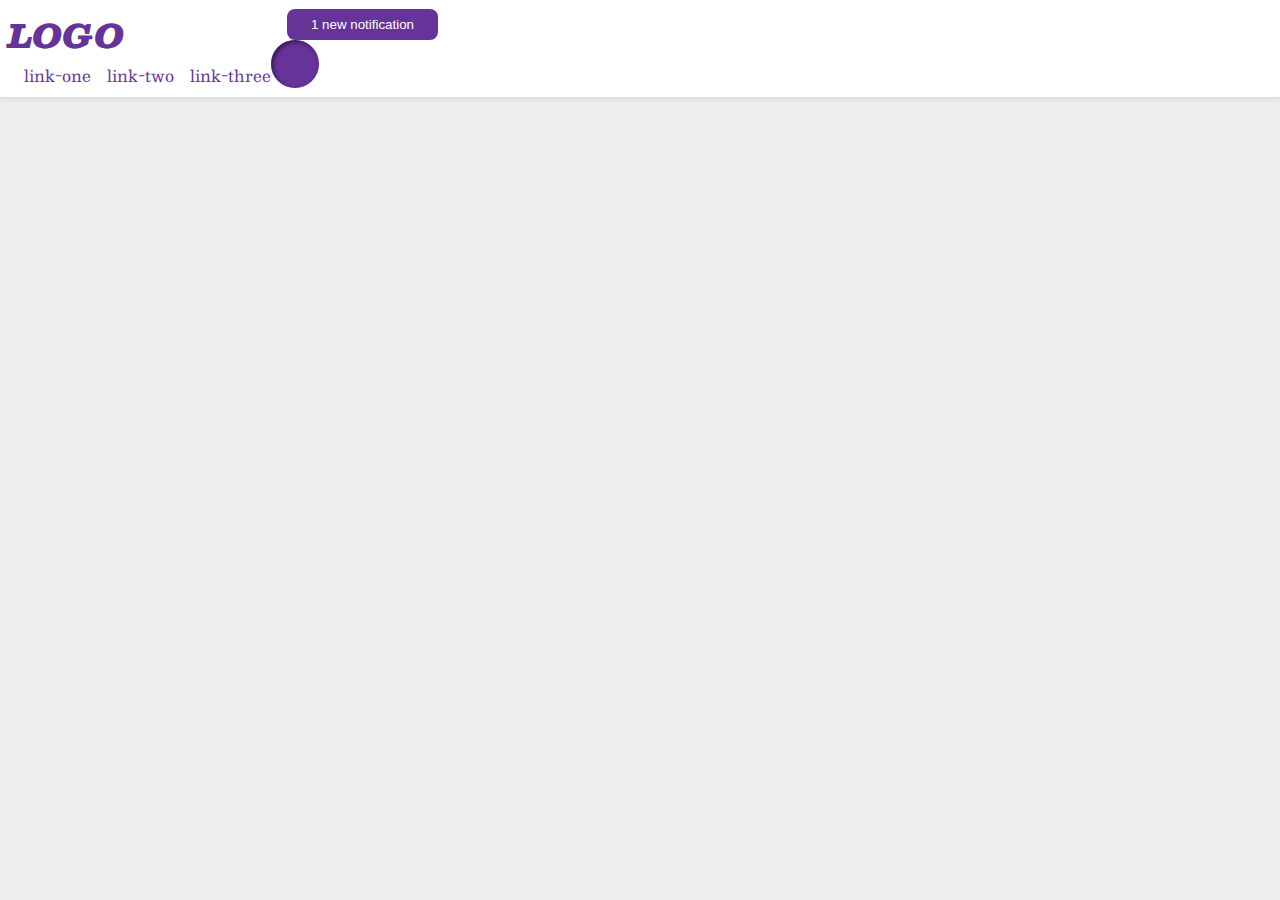
<file: foundations/flex/03-flex-header-2/index.html>
<!DOCTYPE html>
<html lang="en">
  <head>
    <meta charset="UTF-8">
    <meta http-equiv="X-UA-Compatible" content="IE=edge">
    <meta name="viewport" content="width=device-width, initial-scale=1.0">
    <title>Flex Header 2</title>
    <link rel="stylesheet" href="style.css">
  </head>
  <body>
    <div class="header">
    <div class="left">
      <div class="logo">
        LOGO
      </div>
      <ul class="links">
        <li><a href="https://google.com">link-one</a></li>
        <li><a href="https://google.com">link-two</a></li>
        <li><a href="https://google.com">link-three</a></li>
      </ul>
    </div>
    <div class="right">
      <button class="notifications">
        1 new notification
      </button>
      <div class="profile-image"></div>
    </div>
    </div>
  </body>
</html>
</file>
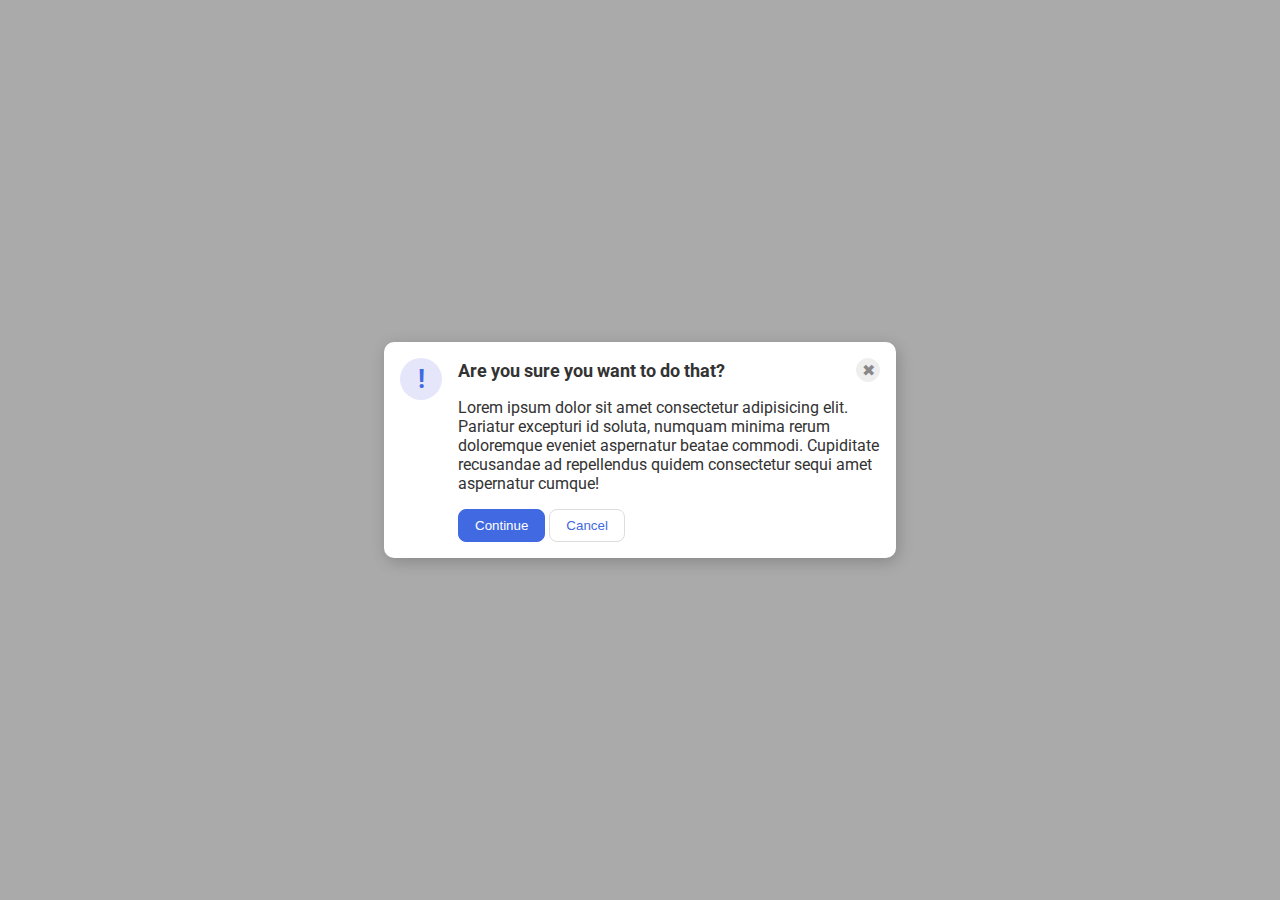
<file: foundations/flex/05-flex-modal/index.html>
<!DOCTYPE html>
<html lang="en">
  <head>
    <meta charset="UTF-8">
    <meta http-equiv="X-UA-Compatible" content="IE=edge">
    <meta name="viewport" content="width=device-width, initial-scale=1.0">
    <link rel="stylesheet" href="style.css">
    <title>Modal</title>
  </head>
  <body> 
    <div class="modal">
      <div class="icon">!</div>
      <div class="container">
         <div class="header">Are you sure you want to do that?
          <button class="close-button">✖</button>
        </div>
        <div class="text">Lorem ipsum dolor sit amet consectetur adipisicing elit. Pariatur excepturi id soluta, numquam minima rerum doloremque eveniet aspernatur beatae commodi. Cupiditate recusandae ad repellendus quidem consectetur sequi amet aspernatur cumque!</div>
        <div class="buttonend">
          <button class="continue">Continue</button>
          <button class="cancel">Cancel</button>
        </div>
    </div>
    </div>
  </body>
</html>
</file>
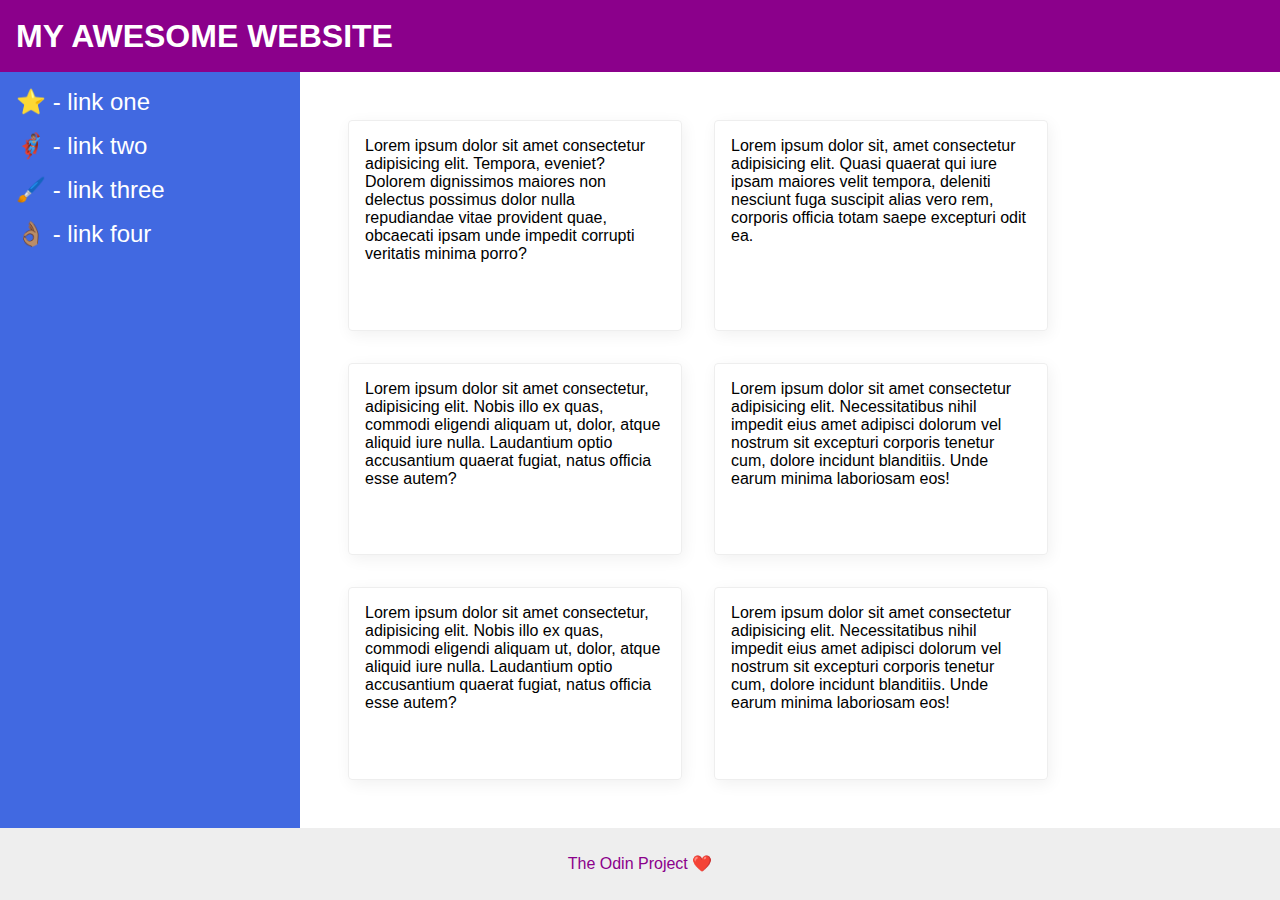
<file: foundations/flex/07-flex-layout-2/index.html>
<!DOCTYPE html>
<html lang="en">
  <head>
    <meta charset="UTF-8">
    <meta http-equiv="X-UA-Compatible" content="IE=edge">
    <meta name="viewport" content="width=device-width, initial-scale=1.0">
    <title>The Holy Grail</title>
    <link rel="stylesheet" href="style.css">
  </head>
  <body>
    <div class="header">
      MY AWESOME WEBSITE
    </div>
    <div class="content">
    <div class="sidebar">
      <ul>
        <li><a href="#">⭐ - link one</a></li>
        <li><a href="#">🦸🏽‍♂️ - link two</a></li>
        <li><a href="#">🖌️ - link three</a></li>
        <li><a href="#">👌🏽 - link four</a></li>
      </ul>
    </div>

    <div class="cards">
    <div class="card">Lorem ipsum dolor sit amet consectetur adipisicing elit. Tempora, eveniet? Dolorem dignissimos maiores non delectus possimus dolor nulla repudiandae vitae provident quae, obcaecati ipsam unde impedit corrupti veritatis minima porro?</div>
    <div class="card">Lorem ipsum dolor sit, amet consectetur adipisicing elit. Quasi quaerat qui iure ipsam maiores velit tempora, deleniti nesciunt fuga suscipit alias vero rem, corporis officia totam saepe excepturi odit ea.</div>
    <div class="card">Lorem ipsum dolor sit amet consectetur, adipisicing elit. Nobis illo ex quas, commodi eligendi aliquam ut, dolor, atque aliquid iure nulla. Laudantium optio accusantium quaerat fugiat, natus officia esse autem?</div>
    <div class="card">Lorem ipsum dolor sit amet consectetur adipisicing elit. Necessitatibus nihil impedit eius amet adipisci dolorum vel nostrum sit excepturi corporis tenetur cum, dolore incidunt blanditiis. Unde earum minima laboriosam eos!</div>
    <div class="card">Lorem ipsum dolor sit amet consectetur, adipisicing elit. Nobis illo ex quas, commodi eligendi aliquam ut, dolor, atque aliquid iure nulla. Laudantium optio accusantium quaerat fugiat, natus officia esse autem?</div>
    <div class="card">Lorem ipsum dolor sit amet consectetur adipisicing elit. Necessitatibus nihil impedit eius amet adipisci dolorum vel nostrum sit excepturi corporis tenetur cum, dolore incidunt blanditiis. Unde earum minima laboriosam eos!</div>
  </div>
</div>
    <div class="footer">
      The Odin Project ❤️
    </div>
  </body>
</html>
</file>
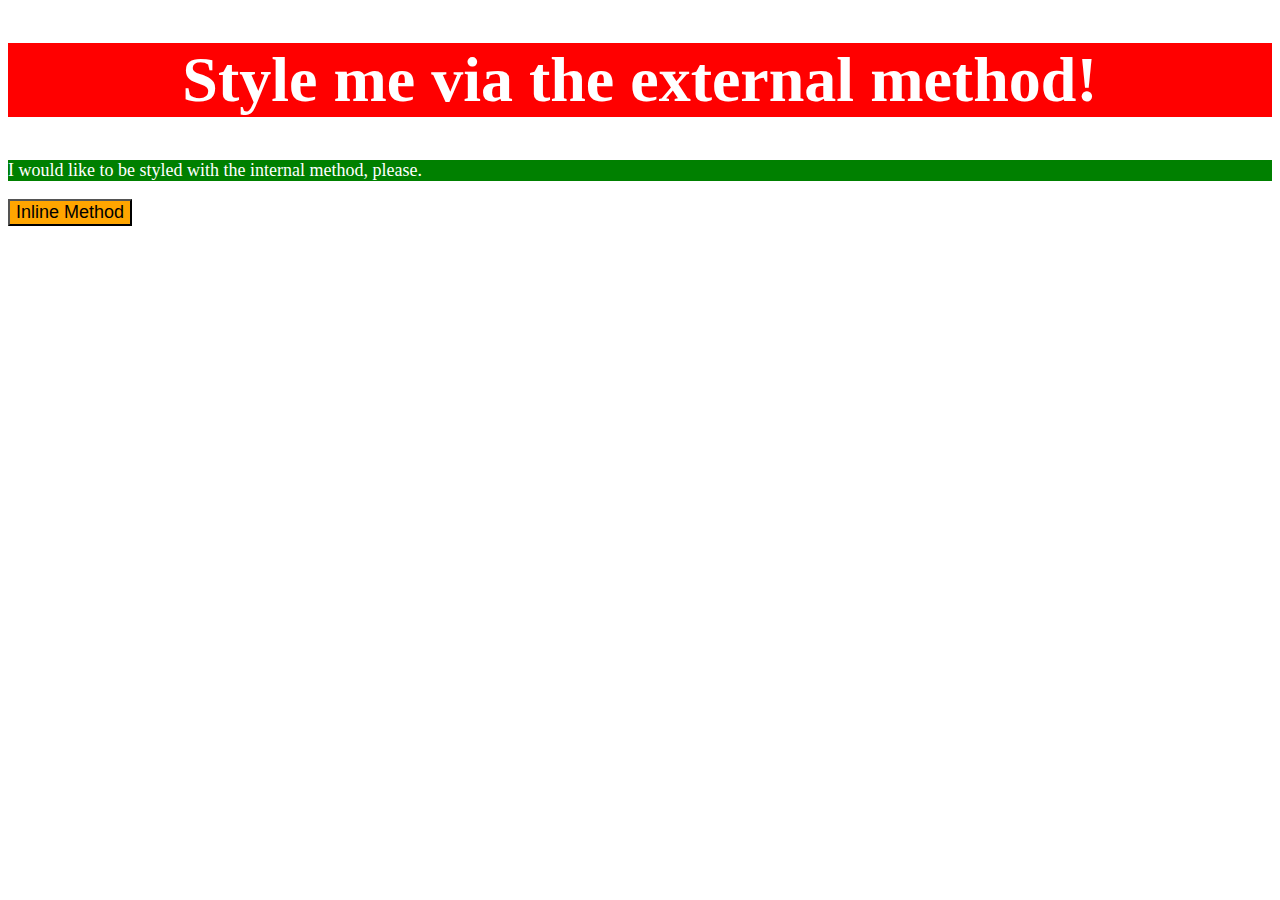
<file: foundations/intro-to-css/01-css-methods/index.html>
<!DOCTYPE html>
<html lang="en">
  <head>
    <meta charset="UTF-8">
    <meta http-equiv="X-UA-Compatible" content="IE=edge">
    <meta name="viewport" content="width=device-width, initial-scale=1.0">
    <title>Methods for Adding CSS</title>
    <link rel="stylesheet" href="styles.css">
    <style>p{
    color:white;
    background-color: green;
    font-size: 18px;
    }</style>
  </head>
  <body>
    <div><h1>Style me via the external method!</h1> </div>
    <p>I would like to be styled with the internal method, please.</p>
    <button style="background-color: orange;font-size: 18px;">Inline Method</button>
  </body>
</html>
</file>
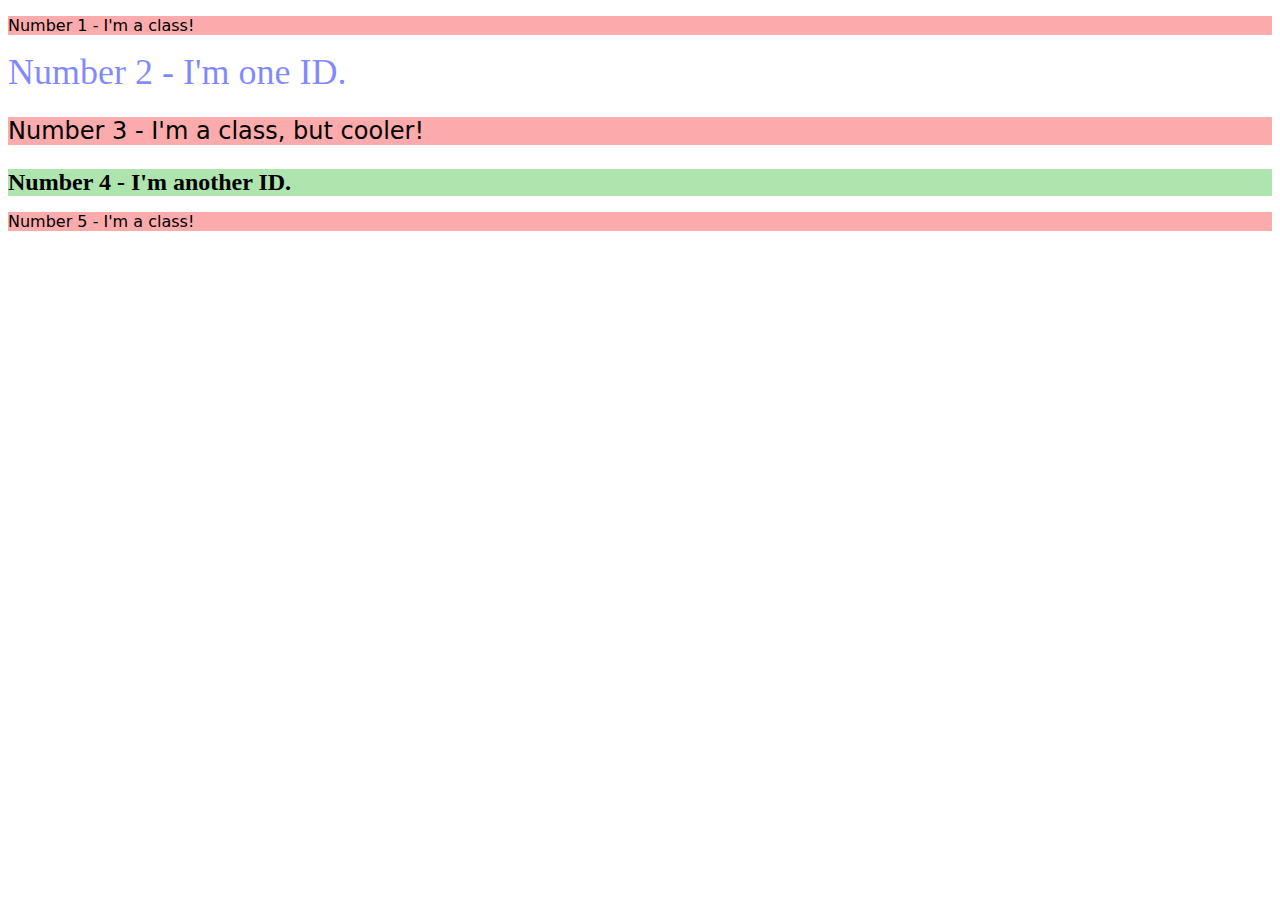
<file: foundations/intro-to-css/02-class-id-selectors/index.html>
<!DOCTYPE html>
<html lang="en">
  <head>
    <meta charset="UTF-8">
    <meta http-equiv="X-UA-Compatible" content="IE=edge">
    <meta name="viewport" content="width=device-width, initial-scale=1.0">
    <title>Class and ID Selectors</title>
    <link rel="stylesheet" href="style.css">
  </head>
  <body>
    <p class="odd">Number 1 - I'm a class!</p>
    <div id="n2">Number 2 - I'm one ID.</div>
    <p class="odd n3">Number 3 - I'm a class, but cooler!</p>
    <div id="n4">Number 4 - I'm another ID.</div>
    <p class="odd">Number 5 - I'm a class!</p>
  </body>
</html>
</file>
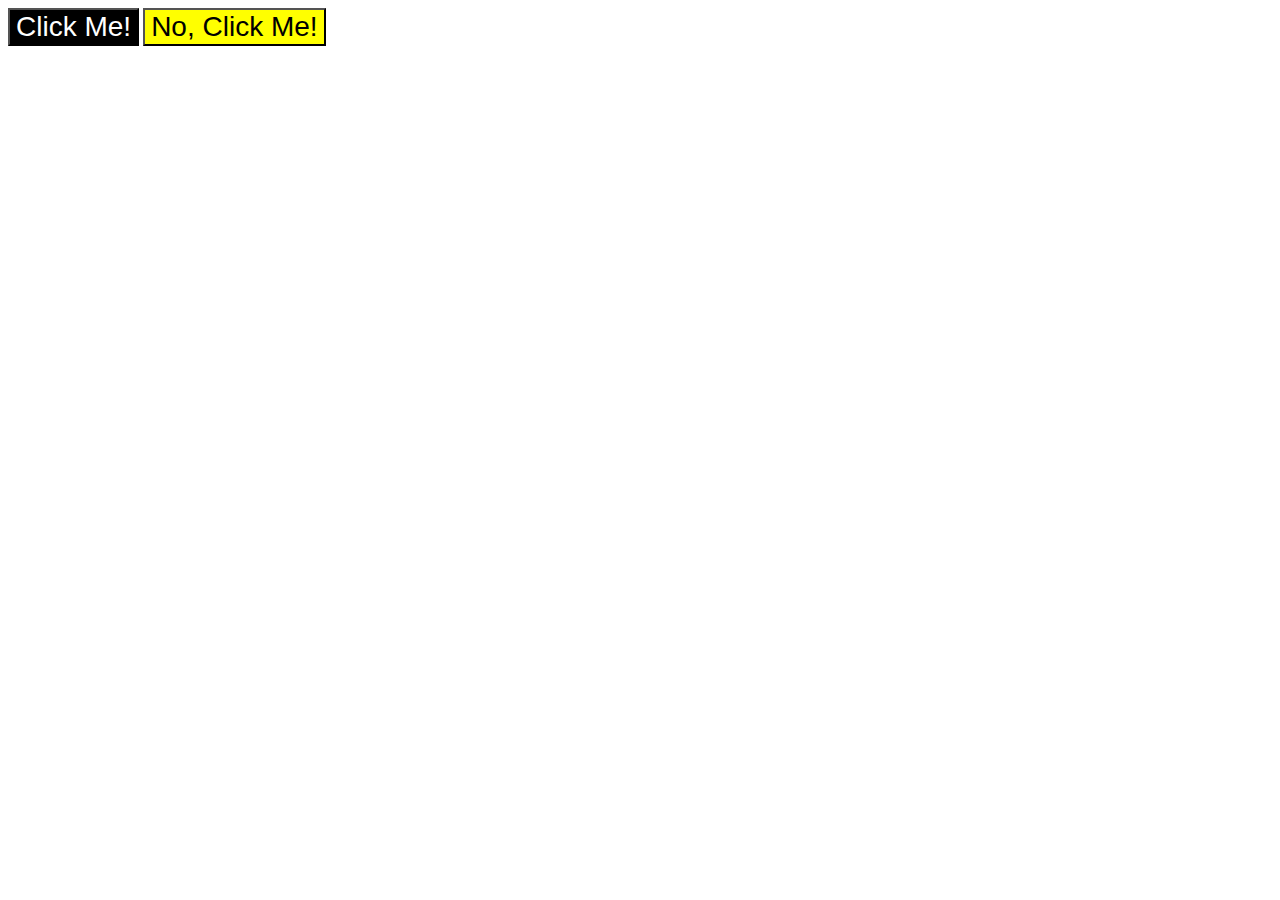
<file: foundations/intro-to-css/03-grouping-selectors/index.html>
<!DOCTYPE html>
<html lang="en">
  <head>
    <meta charset="UTF-8">
    <meta http-equiv="X-UA-Compatible" content="IE=edge">
    <meta name="viewport" content="width=device-width, initial-scale=1.0">
    <title>Grouping Selectors</title>
    <link rel="stylesheet" href="style.css">
  </head>
  <body>
    <button class="click">Click Me!</button>
    <button class="no">No, Click Me!</button>
  </body>
</html>
</file>
<file: foundations/flex/03-flex-header-2/style.css>
/* this is some magical font-importing.  
you'll learn about it later. */
@import url('https://fonts.googleapis.com/css2?family=Besley:ital,wght@0,400;1,900&display=swap');

body {
  margin: 0;
  background: #eee;
  font-family: Besley, serif;
}

.header {
  background: white;
  border-bottom: 1px solid #ddd;
  box-shadow: 0 0 8px rgba(0,0,0,.1);

  display: flex;
  padding: 8PX;
  align-items: center;
}

.profile-image {
  background: rebeccapurple;
  box-shadow: inset 2px 2px 4px rgba(0,0,0,.5);
  border-radius: 50%;
  width: 48px;
  height: 48px;
}

.logo {
  color: rebeccapurple;
  font-size: 32px;
  font-weight: 900;
  font-style: italic;
}

button {
  border: none;
  border-radius: 8px;
  background: rebeccapurple;
  color: white;
  padding: 8px 24px;
  margin: 0 16px;
}

a {
  /* this removes the line under our links */
  text-decoration: none;
  color: rebeccapurple;
}

ul {
  list-style-type: none;
  display: flex;
  margin: 0 16px;
  border: 0px;
  padding: 0;
  gap: 16px;
  margin-right: auto;
}
</file>
<file: foundations/flex/05-flex-modal/style.css>
@import url('https://fonts.googleapis.com/css2?family=Roboto:wght@400;700&display=swap');

html, body {
  height: 100%;
}

body {
  font-family: Roboto, sans-serif;
  margin: 0;
  background: #aaa;
  color: #333;
  /* I'll give you this one for free lol */
  display: flex;
  align-items: center;
  justify-content: center;
}

.modal {
  background: white;
  width: 480px;
  border-radius: 10px;
  box-shadow: 2px 4px 16px rgba(0,0,0,.2);
  
  display: flex;
  gap: 16px;
  padding: 16px;
}

.icon {
  color: royalblue;
  font-size: 26px;
  font-weight: 700;
  background: lavender;
  width: 42px;
  height: 42px;
  border-radius: 50%;
  display: flex;
  align-items: center;
  justify-content: center;
  flex: 0 0 auto;

}
.container{
  display: flex;
  flex-direction: column;
  /*flex-wrap: wrap;*/
  gap: 16px;
}

.header{
  font-weight: bold;
  font-size: large;

  display: flex;
  align-items: center;
}

.close-button {
  background: #eee;
  border-radius: 50%;
  color: #888;
  font-weight: 400;
  font-size: 16px;
  height: 24px;
  width: 24px;
  display: flex;
  align-items: center;
  justify-content: center;
  border: 1px solid #eee;
  padding: 0;
  margin-left: auto;
}

button {
  cursor: pointer;
  padding: 8px 16px;
  border-radius: 8px;
  flex: 0 0 auto;
}

button.continue {
  background: royalblue;
  border: 1px solid royalblue;
  color: white;
}

button.cancel {
  background: white;
  border: 1px solid #ddd;
  color: royalblue;
}
</file>
<file: foundations/flex/07-flex-layout-2/style.css>
body {
  font-family: -apple-system, BlinkMacSystemFont, 'Segoe UI', Roboto, Oxygen, Ubuntu, Cantarell, 'Open Sans', 'Helvetica Neue', sans-serif;
  margin: 0;
  min-height: 100vh;
}

.header {
  height: 72px;
  background: darkmagenta;
  color: white;
}

.footer {
  height: 72px;
  background: #eee;
  color: darkmagenta;
  
}

.sidebar {
  width: 300px;
  background: royalblue;
  box-sizing: border-box;

}

.card {
  border: 1px solid #eee;
  box-shadow: 2px 4px 16px rgba(0,0,0,.06);
  border-radius: 4px;
}

body{
  display: flex;
  flex-direction: column;
}
.header{
  font-size: 32px;
  font-weight: 900;
  padding: 0 16px;
  line-height: 72px;

}
.footer{
  text-align: center;
  line-height: 72px;
}
.content{
  display: flex;
  margin-bottom: auto;
  align-items: stretch;
  flex-grow: 1;
}
.sidebar{
  padding: 16px;
  flex-shrink: 0;

}
ul{
  list-style: none;
  padding: 0;
  margin: 0;
}
ul li{
  margin-bottom: 16px;
}
a{
  font-size: 24px;
  text-decoration: none;
  color: white;
}
.cards{
  display: flex;
  flex-wrap: wrap;
  padding: 48px;
  gap: 32px;
}
.card{
  width: 300px;
  padding: 16px;
}
</file>
<file: foundations/intro-to-css/01-css-methods/styles.css>
div {
    color: white;
    background-color: red;
    font-size: 32px;
    text-align: center;
  }
</file>
<file: foundations/intro-to-css/02-class-id-selectors/style.css>
.odd {
    background-color: #f7585880;
    font-family: Verdana, "DejaVu Sans",sans-serif;
  }
  .odd.n3{
    font-size: 24px;
  }
  #n2{
    color: #0011ff80;
    font-size: 36px;
  }
  #n4{
    background-color: hsla(120, 50%, 58%, 0.502);
    font-size: 24px;
    font-weight: bold;
  }
</file>
<file: foundations/intro-to-css/03-grouping-selectors/style.css>
.click{
    background-color: black;
    color: white;
}
.no{
    background-color: yellow;
}
.click,
.no{
    font-size: 28px;
    font-family: Helvetica,"Times New Roman",sans-serif;
}
</file>
